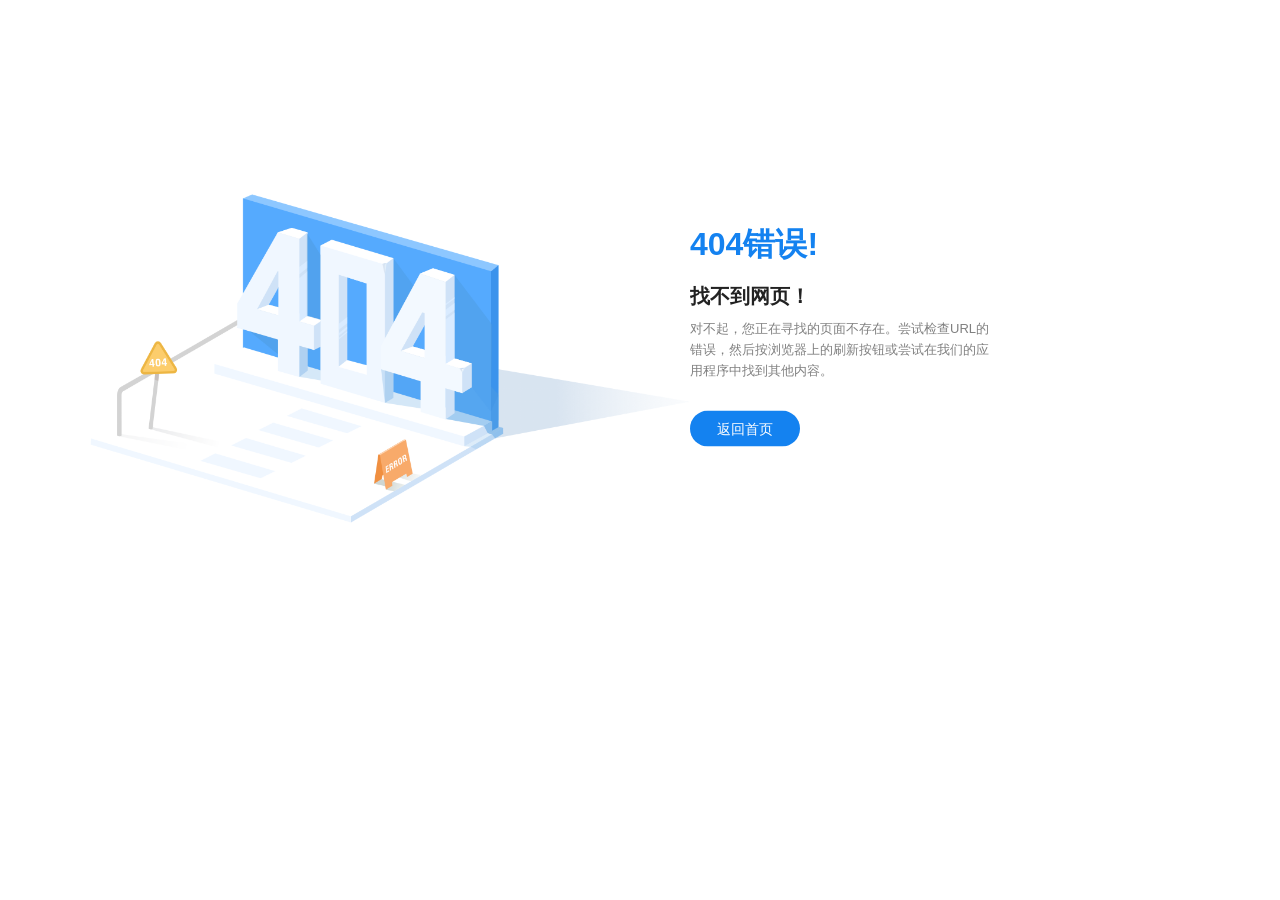
<file: index.html>
<!DOCTYPE html>
<html>

<head>
  <meta charset="utf-8">
  <meta http-equiv="X-UA-Compatible" content="IE=edge,chrome=1">
  <meta name="renderer" content="webkit">
  <meta name="viewport" content="width=device-width, initial-scale=1, maximum-scale=1, user-scalable=no">
  <link rel="icon" href="/favicon.ico">
  <title>王乐凡的个人主页</title>
  <!--[if lt IE 11]><script>window.location.href='/html/ie.html';</script><![endif]-->
  <style>
    html,
    body,
    #app {
      height: 100%;
      margin: 0px;
      padding: 0px;
    }

    .chromeframe {
      margin: 0.2em 0;
      background: #ccc;
      color: #000;
      padding: 0.2em 0;
    }

    #loader-wrapper {
      position: fixed;
      top: 0;
      left: 0;
      width: 100%;
      height: 100%;
      z-index: 999999;
    }

    #loader {
      display: block;
      position: relative;
      left: 50%;
      top: 50%;
      width: 150px;
      height: 150px;
      margin: -75px 0 0 -75px;
      border-radius: 50%;
      border: 3px solid transparent;
      border-top-color: #FFF;
      -webkit-animation: spin 2s linear infinite;
      -ms-animation: spin 2s linear infinite;
      -moz-animation: spin 2s linear infinite;
      -o-animation: spin 2s linear infinite;
      animation: spin 2s linear infinite;
      z-index: 1001;
    }

    #loader:before {
      content: "";
      position: absolute;
      top: 5px;
      left: 5px;
      right: 5px;
      bottom: 5px;
      border-radius: 50%;
      border: 3px solid transparent;
      border-top-color: #FFF;
      -webkit-animation: spin 3s linear infinite;
      -moz-animation: spin 3s linear infinite;
      -o-animation: spin 3s linear infinite;
      -ms-animation: spin 3s linear infinite;
      animation: spin 3s linear infinite;
    }

    #loader:after {
      content: "";
      position: absolute;
      top: 15px;
      left: 15px;
      right: 15px;
      bottom: 15px;
      border-radius: 50%;
      border: 3px solid transparent;
      border-top-color: #FFF;
      -moz-animation: spin 1.5s linear infinite;
      -o-animation: spin 1.5s linear infinite;
      -ms-animation: spin 1.5s linear infinite;
      -webkit-animation: spin 1.5s linear infinite;
      animation: spin 1.5s linear infinite;
    }


    @-webkit-keyframes spin {
      0% {
        -webkit-transform: rotate(0deg);
        -ms-transform: rotate(0deg);
        transform: rotate(0deg);
      }

      100% {
        -webkit-transform: rotate(360deg);
        -ms-transform: rotate(360deg);
        transform: rotate(360deg);
      }
    }

    @keyframes spin {
      0% {
        -webkit-transform: rotate(0deg);
        -ms-transform: rotate(0deg);
        transform: rotate(0deg);
      }

      100% {
        -webkit-transform: rotate(360deg);
        -ms-transform: rotate(360deg);
        transform: rotate(360deg);
      }
    }


    #loader-wrapper .loader-section {
      position: fixed;
      top: 0;
      width: 51%;
      height: 100%;
      background: #7171C6;
      z-index: 1000;
      -webkit-transform: translateX(0);
      -ms-transform: translateX(0);
      transform: translateX(0);
    }

    #loader-wrapper .loader-section.section-left {
      left: 0;
    }

    #loader-wrapper .loader-section.section-right {
      right: 0;
    }


    .loaded #loader-wrapper .loader-section.section-left {
      -webkit-transform: translateX(-100%);
      -ms-transform: translateX(-100%);
      transform: translateX(-100%);
      -webkit-transition: all 0.7s 0.3s cubic-bezier(0.645, 0.045, 0.355, 1.000);
      transition: all 0.7s 0.3s cubic-bezier(0.645, 0.045, 0.355, 1.000);
    }

    .loaded #loader-wrapper .loader-section.section-right {
      -webkit-transform: translateX(100%);
      -ms-transform: translateX(100%);
      transform: translateX(100%);
      -webkit-transition: all 0.7s 0.3s cubic-bezier(0.645, 0.045, 0.355, 1.000);
      transition: all 0.7s 0.3s cubic-bezier(0.645, 0.045, 0.355, 1.000);
    }

    .loaded #loader {
      opacity: 0;
      -webkit-transition: all 0.3s ease-out;
      transition: all 0.3s ease-out;
    }

    .loaded #loader-wrapper {
      visibility: hidden;
      -webkit-transform: translateY(-100%);
      -ms-transform: translateY(-100%);
      transform: translateY(-100%);
      -webkit-transition: all 0.3s 1s ease-out;
      transition: all 0.3s 1s ease-out;
    }

    .no-js #loader-wrapper {
      display: none;
    }

    .no-js h1 {
      color: #222222;
    }

    #loader-wrapper .load_title {
      font-family: 'Open Sans';
      color: #FFF;
      font-size: 19px;
      width: 100%;
      text-align: center;
      z-index: 9999999999999;
      position: absolute;
      top: 60%;
      opacity: 1;
      line-height: 30px;
    }

    #loader-wrapper .load_title span {
      font-weight: normal;
      font-style: italic;
      font-size: 13px;
      color: #FFF;
      opacity: 0.5;
    }
  </style>
  <script type="module" crossorigin src="/static/js/index-DxAtN0d8.js"></script>
  <link rel="stylesheet" crossorigin href="/static/css/index-4s3n3umA.css">
</head>

<body>
  <div id="app">
    <div id="loader-wrapper">
      <div id="loader"></div>
      <div class="loader-section section-left"></div>
      <div class="loader-section section-right"></div>
      <div class="load_title">正在加载系统资源，请耐心等待</div>
    </div>
  </div>
</body>

</html>
</file>
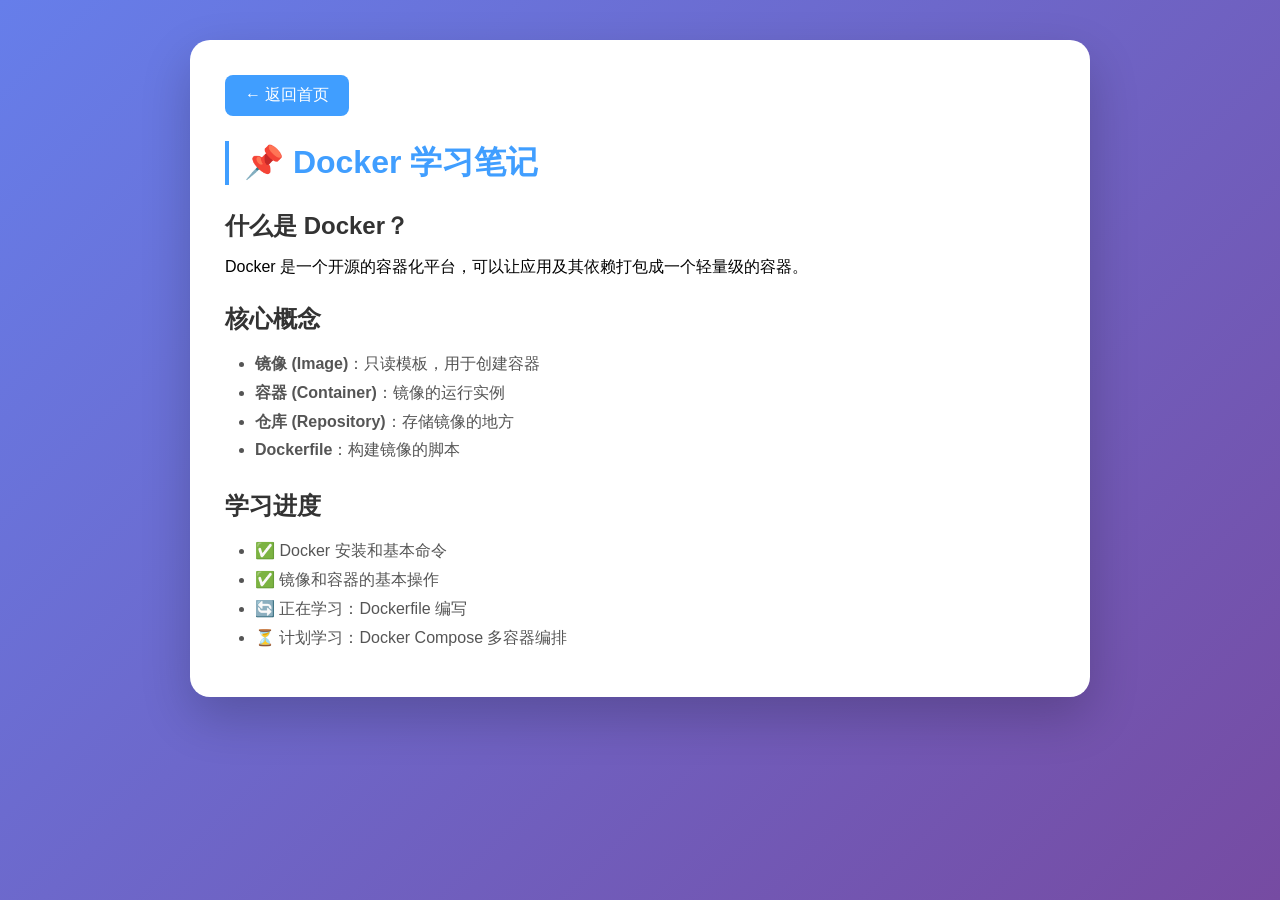
<file: note/docker.html>
<!DOCTYPE html>
<html lang="zh-CN">
<head>
    <meta charset="UTF-8">
    <title>Docker 笔记</title>
    <style>
        * { margin: 0; padding: 0; box-sizing: border-box; }
        body {
            background: linear-gradient(135deg, #667eea 0%, #764ba2 100%);
            min-height: 100vh;
            padding: 40px 20px;
            font-family: 'Segoe UI', Arial, sans-serif;
        }
        .container {
            max-width: 900px;
            margin: 0 auto;
            background: white;
            border-radius: 20px;
            padding: 35px;
            box-shadow: 0 20px 50px rgba(0,0,0,0.2);
        }
        .back-btn {
            display: inline-block;
            margin-bottom: 25px;
            padding: 10px 20px;
            background: #409eff;
            color: white;
            text-decoration: none;
            border-radius: 8px;
        }
        .back-btn:hover { background: #66b1ff; transform: translateX(-3px); }
        h1 { color: #409eff; margin-bottom: 20px; border-left: 4px solid #409eff; padding-left: 15px; }
        h2 { margin: 25px 0 15px 0; color: #333; }
        ul { margin: 10px 0 10px 30px; line-height: 1.8; color: #555; }

        body.dark {
            background: linear-gradient(135deg, #1a1a2e 0%, #16213e 100%);
        }
        body.dark .container {
            background: #2d2d3a;
        }
        body.dark h1 {
            color: #66b1ff;
            border-left-color: #66b1ff;
        }
        body.dark h2 {
            color: #e0e0e0;
        }
        body.dark ul, body.dark li {
            color: #c0c0c0;
        }
        body.dark .back-btn {
            background: #3a6ea5;
        }
        body.dark .back-btn:hover {
            background: #4d7db8;
        }
    </style>
</head>
<body>
    <div class="container">
        <a href="/index" class="back-btn">← 返回首页</a>
        <h1>📌 Docker 学习笔记</h1>
        
        <h2>什么是 Docker？</h2>
        <p>Docker 是一个开源的容器化平台，可以让应用及其依赖打包成一个轻量级的容器。</p>
        
        <h2>核心概念</h2>
        <ul>
            <li><strong>镜像 (Image)</strong>：只读模板，用于创建容器</li>
            <li><strong>容器 (Container)</strong>：镜像的运行实例</li>
            <li><strong>仓库 (Repository)</strong>：存储镜像的地方</li>
            <li><strong>Dockerfile</strong>：构建镜像的脚本</li>
        </ul>
        
        <h2>学习进度</h2>
        <ul>
            <li>✅ Docker 安装和基本命令</li>
            <li>✅ 镜像和容器的基本操作</li>
            <li>🔄 正在学习：Dockerfile 编写</li>
            <li>⏳ 计划学习：Docker Compose 多容器编排</li>
        </ul>
    </div>
    <script>
        const urlParams = new URLSearchParams(window.location.search)
        const theme = urlParams.get('theme')
        if (theme === 'dark') {
            document.body.classList.add('dark')
        }
    </script>
</body>
</html>
</file>
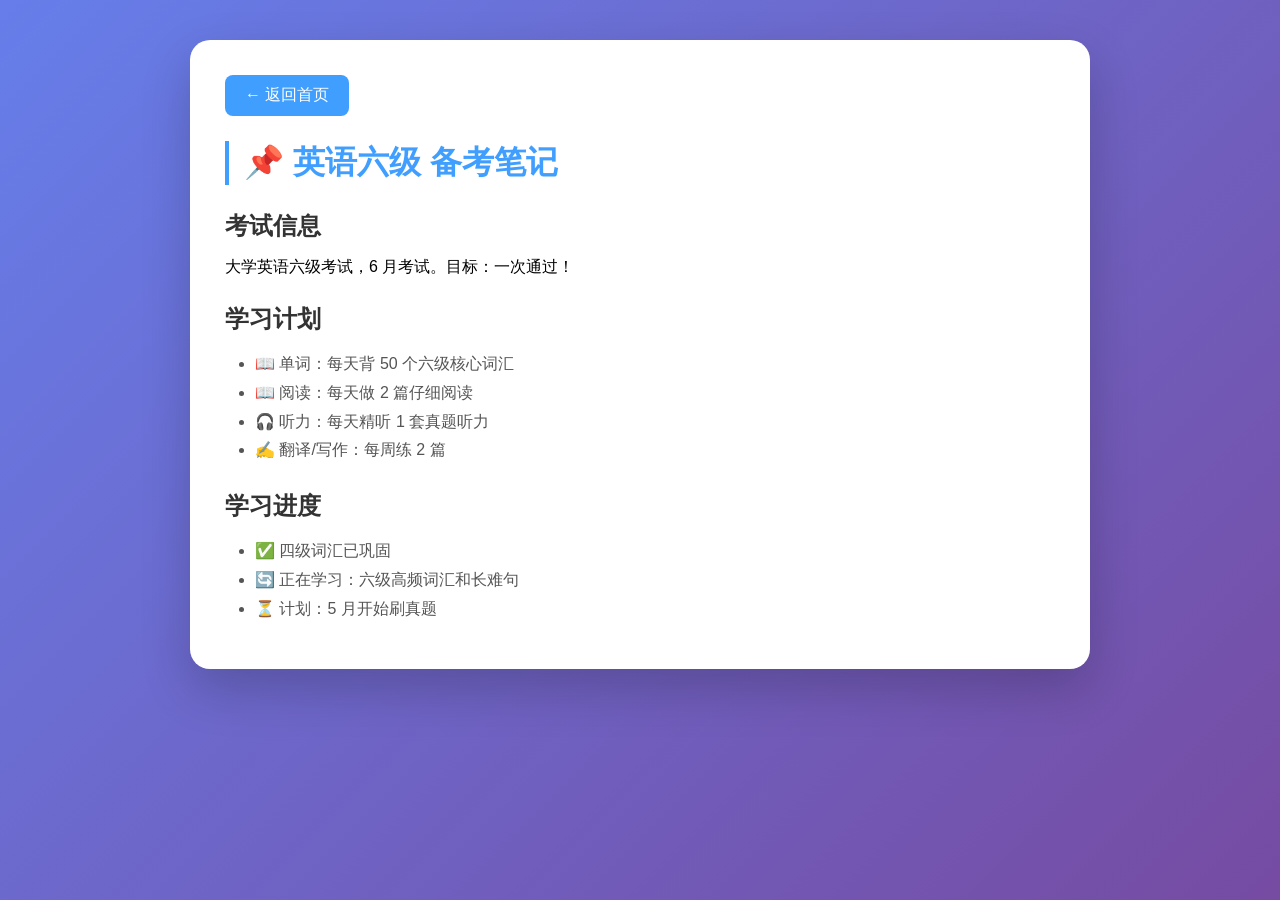
<file: note/english.html>
<!DOCTYPE html>
<html lang="zh-CN">
<head>
    <meta charset="UTF-8">
    <title>英语六级笔记</title>
    <style>
        * { margin: 0; padding: 0; box-sizing: border-box; }
        body {
            background: linear-gradient(135deg, #667eea 0%, #764ba2 100%);
            min-height: 100vh;
            padding: 40px 20px;
            font-family: 'Segoe UI', Arial, sans-serif;
        }
        .container {
            max-width: 900px;
            margin: 0 auto;
            background: white;
            border-radius: 20px;
            padding: 35px;
            box-shadow: 0 20px 50px rgba(0,0,0,0.2);
        }
        .back-btn {
            display: inline-block;
            margin-bottom: 25px;
            padding: 10px 20px;
            background: #409eff;
            color: white;
            text-decoration: none;
            border-radius: 8px;
        }
        .back-btn:hover { background: #66b1ff; transform: translateX(-3px); }
        h1 { color: #409eff; margin-bottom: 20px; border-left: 4px solid #409eff; padding-left: 15px; }
        h2 { margin: 25px 0 15px 0; color: #333; }
        ul { margin: 10px 0 10px 30px; line-height: 1.8; color: #555; }

        body.dark {
            background: linear-gradient(135deg, #1a1a2e 0%, #16213e 100%);
        }
        body.dark .container {
            background: #2d2d3a;
        }
        body.dark h1 {
            color: #66b1ff;
            border-left-color: #66b1ff;
        }
        body.dark h2 {
            color: #e0e0e0;
        }
        body.dark ul, body.dark li {
            color: #c0c0c0;
        }
        body.dark .back-btn {
            background: #3a6ea5;
        }
        body.dark .back-btn:hover {
            background: #4d7db8;
        }
    </style>
</head>
<body>
    <div class="container">
        <a href="/index" class="back-btn">← 返回首页</a>
        <h1>📌 英语六级 备考笔记</h1>
        
        <h2>考试信息</h2>
        <p>大学英语六级考试，6 月考试。目标：一次通过！</p>
        
        <h2>学习计划</h2>
        <ul>
            <li>📖 单词：每天背 50 个六级核心词汇</li>
            <li>📖 阅读：每天做 2 篇仔细阅读</li>
            <li>🎧 听力：每天精听 1 套真题听力</li>
            <li>✍️ 翻译/写作：每周练 2 篇</li>
        </ul>
        
        <h2>学习进度</h2>
        <ul>
            <li>✅ 四级词汇已巩固</li>
            <li>🔄 正在学习：六级高频词汇和长难句</li>
            <li>⏳ 计划：5 月开始刷真题</li>
        </ul>
    </div>
    <script>
        const urlParams = new URLSearchParams(window.location.search)
        const theme = urlParams.get('theme')
        if (theme === 'dark') {
            document.body.classList.add('dark')
        }
    </script>
</body>
</html>
</file>
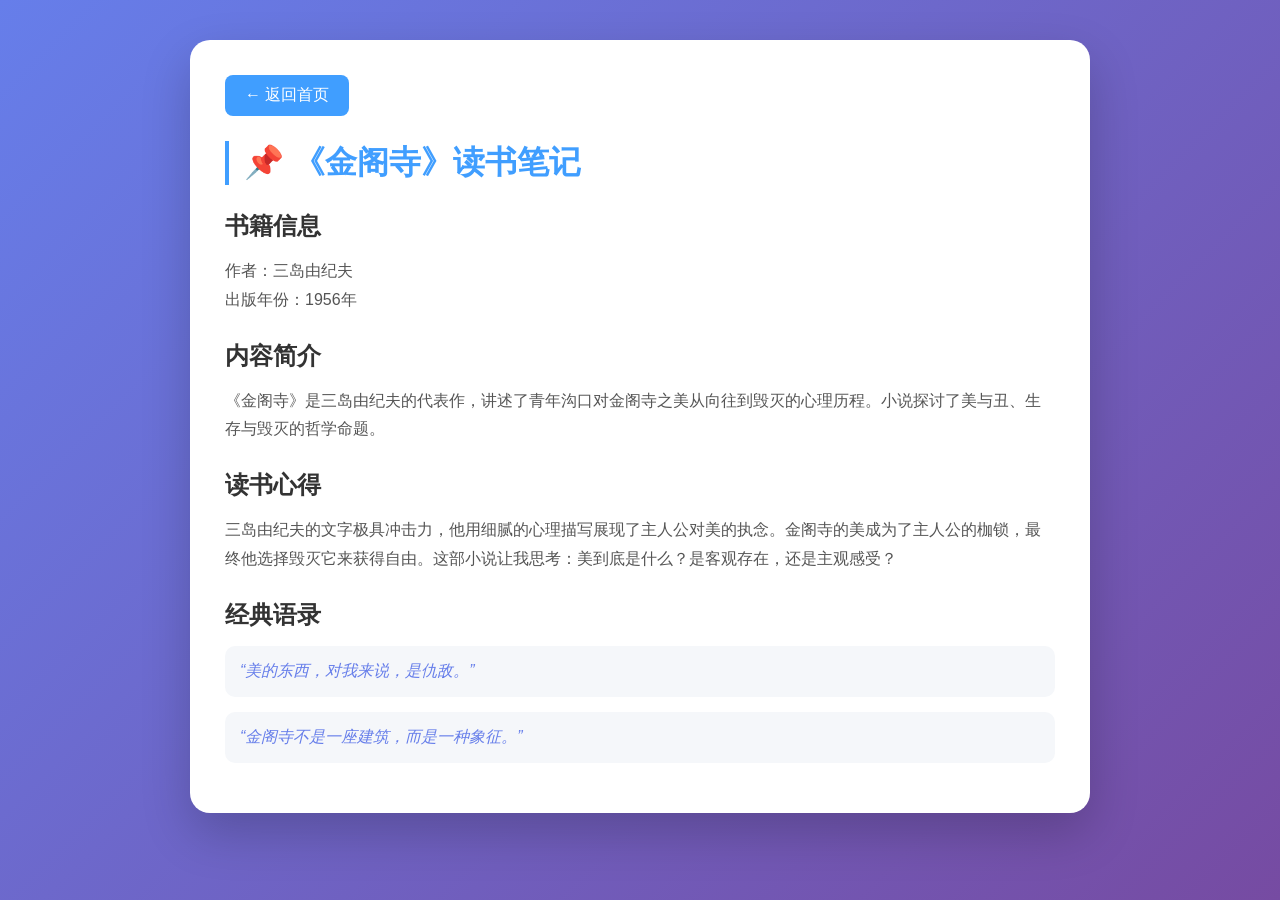
<file: note/jingeji.html>
<!DOCTYPE html>
<html lang="zh-CN">
<head>
    <meta charset="UTF-8">
    <title>金阁寺 读书笔记</title>
    <style>
        * { margin: 0; padding: 0; box-sizing: border-box; }
        body {
            background: linear-gradient(135deg, #667eea 0%, #764ba2 100%);
            min-height: 100vh;
            padding: 40px 20px;
            font-family: 'Segoe UI', Arial, sans-serif;
        }
        .container {
            max-width: 900px;
            margin: 0 auto;
            background: white;
            border-radius: 20px;
            padding: 35px;
            box-shadow: 0 20px 50px rgba(0,0,0,0.2);
        }
        .back-btn {
            display: inline-block;
            margin-bottom: 25px;
            padding: 10px 20px;
            background: #409eff;
            color: white;
            text-decoration: none;
            border-radius: 8px;
        }
        .back-btn:hover { background: #66b1ff; transform: translateX(-3px); }
        h1 { color: #409eff; margin-bottom: 20px; border-left: 4px solid #409eff; padding-left: 15px; }
        h2 { margin: 25px 0 15px 0; color: #333; }
        p { line-height: 1.8; color: #555; margin: 10px 0; }
        .quote { font-style: italic; color: #667eea; padding: 15px; background: #f5f7fa; border-radius: 10px; margin: 15px 0; }

        body.dark {
            background: linear-gradient(135deg, #1a1a2e 0%, #16213e 100%);
        }
        body.dark .container {
            background: #2d2d3a;
        }
        body.dark h1 {
            color: #66b1ff;
            border-left-color: #66b1ff;
        }
        body.dark h2 {
            color: #e0e0e0;
        }
        body.dark p, body.dark li {
            color: #c0c0c0;
        }
        body.dark .quote {
            background: #3a3a4a;
            color: #a0c4ff;
        }
        body.dark .back-btn {
            background: #3a6ea5;
        }
        body.dark .back-btn:hover {
            background: #4d7db8;
        }
    </style>
</head>
<body>
    <div class="container">
        <a href="/index" class="back-btn">← 返回首页</a>
        <h1>📌 《金阁寺》读书笔记</h1>
        
        <h2>书籍信息</h2>
        <p>作者：三岛由纪夫<br>出版年份：1956年</p>
        
        <h2>内容简介</h2>
        <p>《金阁寺》是三岛由纪夫的代表作，讲述了青年沟口对金阁寺之美从向往到毁灭的心理历程。小说探讨了美与丑、生存与毁灭的哲学命题。</p>
        
        <h2>读书心得</h2>
        <p>三岛由纪夫的文字极具冲击力，他用细腻的心理描写展现了主人公对美的执念。金阁寺的美成为了主人公的枷锁，最终他选择毁灭它来获得自由。这部小说让我思考：美到底是什么？是客观存在，还是主观感受？</p>
        
        <h2>经典语录</h2>
        <div class="quote">“美的东西，对我来说，是仇敌。”</div>
        <div class="quote">“金阁寺不是一座建筑，而是一种象征。”</div>
    </div>
    <script>
        const urlParams = new URLSearchParams(window.location.search)
        const theme = urlParams.get('theme')
        if (theme === 'dark') {
            document.body.classList.add('dark')
        }
    </script>
</body>
</html>
</file>
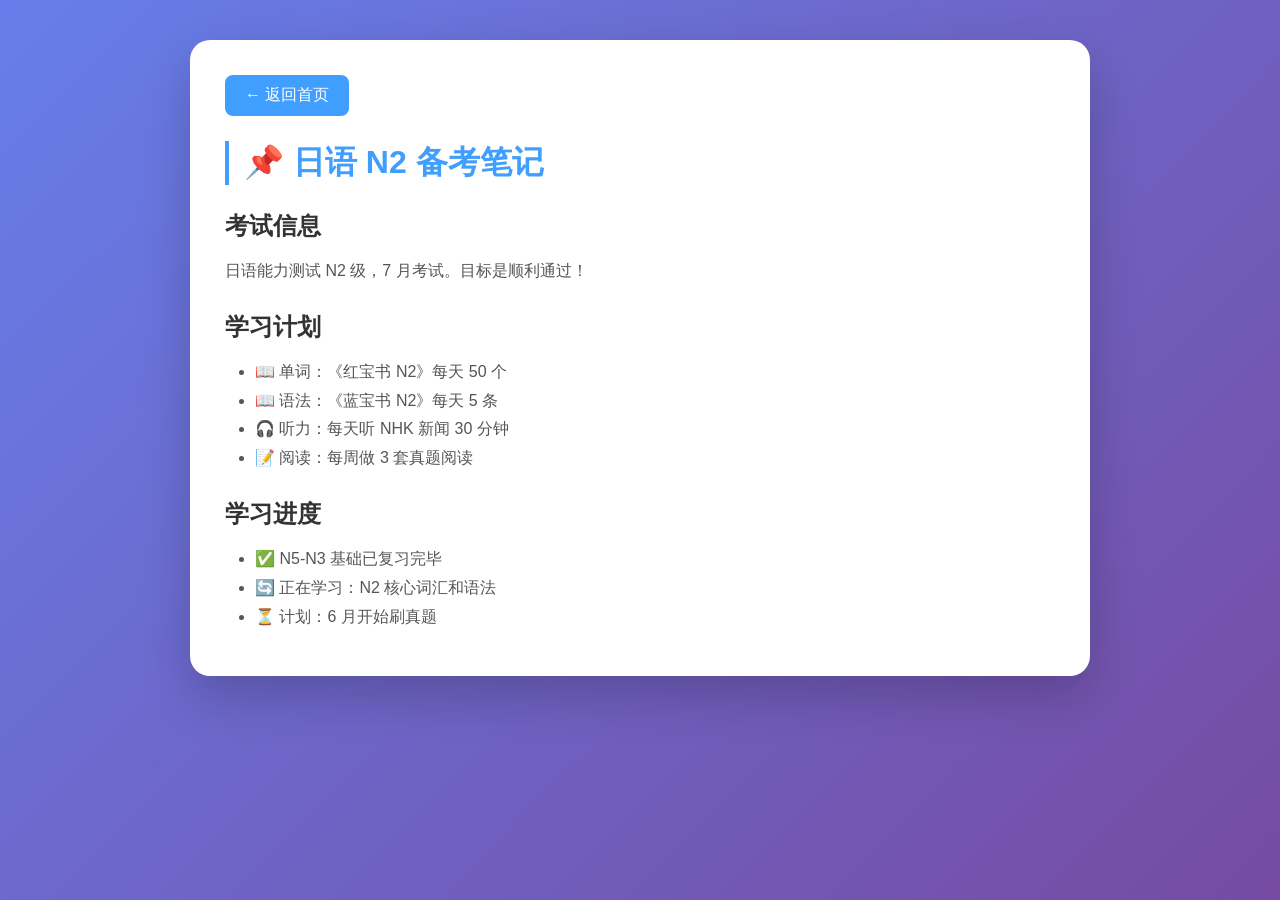
<file: note/n2.html>
<!DOCTYPE html>
<html lang="zh-CN">
<head>
    <meta charset="UTF-8">
    <title>日语 N2 笔记</title>
    <style>
        * { margin: 0; padding: 0; box-sizing: border-box; }
        body {
            background: linear-gradient(135deg, #667eea 0%, #764ba2 100%);
            min-height: 100vh;
            padding: 40px 20px;
            font-family: 'Segoe UI', Arial, sans-serif;
        }
        .container {
            max-width: 900px;
            margin: 0 auto;
            background: white;
            border-radius: 20px;
            padding: 35px;
            box-shadow: 0 20px 50px rgba(0,0,0,0.2);
        }
        .back-btn {
            display: inline-block;
            margin-bottom: 25px;
            padding: 10px 20px;
            background: #409eff;
            color: white;
            text-decoration: none;
            border-radius: 8px;
        }
        .back-btn:hover { background: #66b1ff; transform: translateX(-3px); }
        h1 { color: #409eff; margin-bottom: 20px; border-left: 4px solid #409eff; padding-left: 15px; }
        h2 { margin: 25px 0 15px 0; color: #333; }
        p { line-height: 1.8; color: #555; margin: 10px 0; }
        ul { margin: 10px 0 10px 30px; line-height: 1.8; color: #555; }

        body.dark {
            background: linear-gradient(135deg, #1a1a2e 0%, #16213e 100%);
        }
        body.dark .container {
            background: #2d2d3a;
        }
        body.dark h1 {
            color: #66b1ff;
            border-left-color: #66b1ff;
        }
        body.dark h2 {
            color: #e0e0e0;
        }
        body.dark p, body.dark ul, body.dark li {
            color: #c0c0c0;
        }
        body.dark .back-btn {
            background: #3a6ea5;
        }
        body.dark .back-btn:hover {
            background: #4d7db8;
        }
    </style>
</head>
<body>
    <div class="container">
        <a href="/index" class="back-btn">← 返回首页</a>
        <h1>📌 日语 N2 备考笔记</h1>
        
        <h2>考试信息</h2>
        <p>日语能力测试 N2 级，7 月考试。目标是顺利通过！</p>
        
        <h2>学习计划</h2>
        <ul>
            <li>📖 单词：《红宝书 N2》每天 50 个</li>
            <li>📖 语法：《蓝宝书 N2》每天 5 条</li>
            <li>🎧 听力：每天听 NHK 新闻 30 分钟</li>
            <li>📝 阅读：每周做 3 套真题阅读</li>
        </ul>
        
        <h2>学习进度</h2>
        <ul>
            <li>✅ N5-N3 基础已复习完毕</li>
            <li>🔄 正在学习：N2 核心词汇和语法</li>
            <li>⏳ 计划：6 月开始刷真题</li>
        </ul>
    </div>
    <script>
        const urlParams = new URLSearchParams(window.location.search)
        const theme = urlParams.get('theme')
        if (theme === 'dark') {
            document.body.classList.add('dark')
        }
    </script>
</body>
</html>
</file>
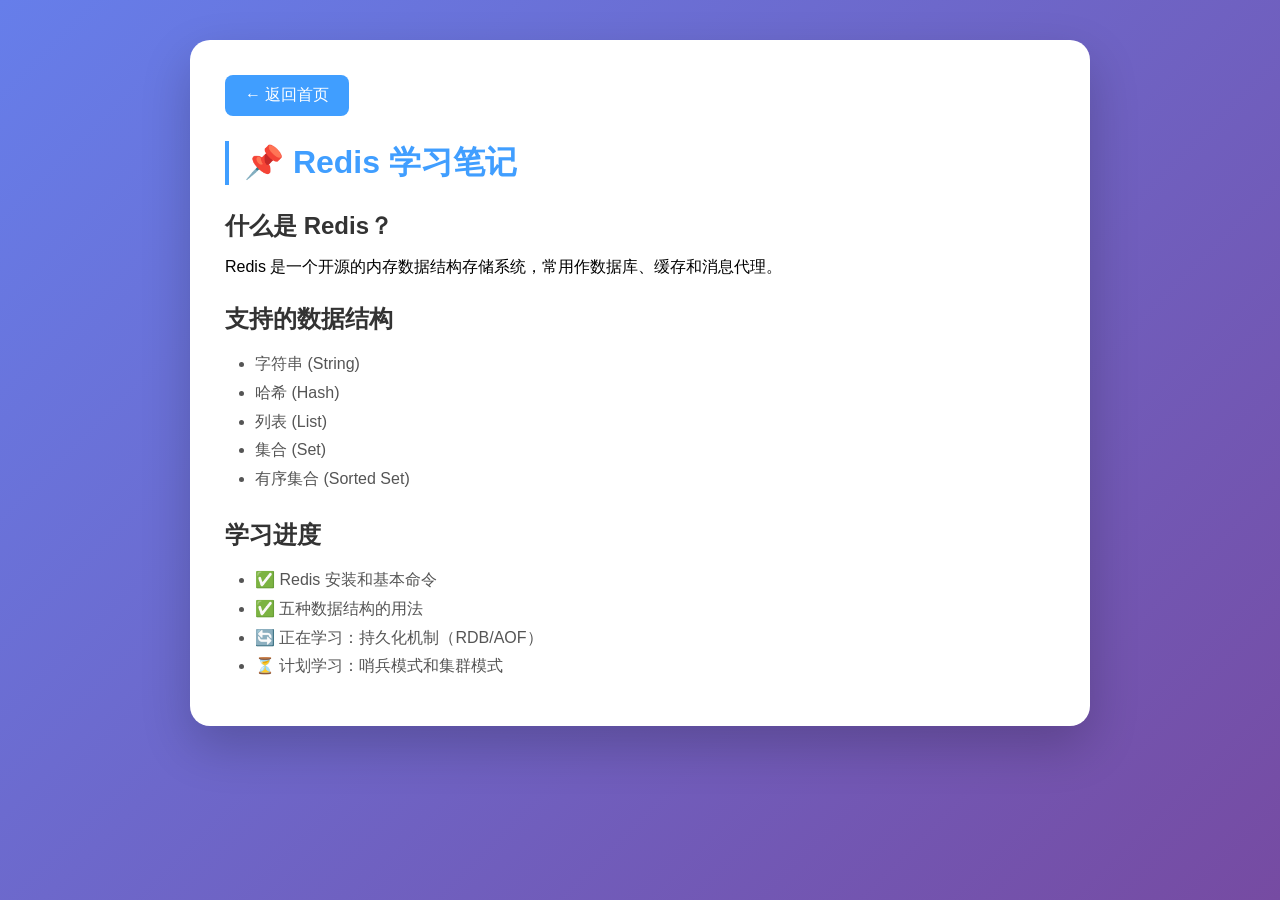
<file: note/redis.html>
<!DOCTYPE html>
<html lang="zh-CN">
<head>
    <meta charset="UTF-8">
    <title>Redis 笔记</title>
    <style>
        * { margin: 0; padding: 0; box-sizing: border-box; }
        body {
            background: linear-gradient(135deg, #667eea 0%, #764ba2 100%);
            min-height: 100vh;
            padding: 40px 20px;
            font-family: 'Segoe UI', Arial, sans-serif;
        }
        .container {
            max-width: 900px;
            margin: 0 auto;
            background: white;
            border-radius: 20px;
            padding: 35px;
            box-shadow: 0 20px 50px rgba(0,0,0,0.2);
        }
        .back-btn {
            display: inline-block;
            margin-bottom: 25px;
            padding: 10px 20px;
            background: #409eff;
            color: white;
            text-decoration: none;
            border-radius: 8px;
        }
        .back-btn:hover { background: #66b1ff; transform: translateX(-3px); }
        h1 { color: #409eff; margin-bottom: 20px; border-left: 4px solid #409eff; padding-left: 15px; }
        h2 { margin: 25px 0 15px 0; color: #333; }
        ul { margin: 10px 0 10px 30px; line-height: 1.8; color: #555; }

        body.dark {
            background: linear-gradient(135deg, #1a1a2e 0%, #16213e 100%);
        }
        body.dark .container {
            background: #2d2d3a;
        }
        body.dark h1 {
            color: #66b1ff;
            border-left-color: #66b1ff;
        }
        body.dark h2 {
            color: #e0e0e0;
        }
        body.dark ul, body.dark li {
            color: #c0c0c0;
        }
        body.dark .back-btn {
            background: #3a6ea5;
        }
        body.dark .back-btn:hover {
            background: #4d7db8;
        }
    </style>
</head>
<body>
    <div class="container">
        <a href="/index" class="back-btn">← 返回首页</a>
        <h1>📌 Redis 学习笔记</h1>
        
        <h2>什么是 Redis？</h2>
        <p>Redis 是一个开源的内存数据结构存储系统，常用作数据库、缓存和消息代理。</p>
        
        <h2>支持的数据结构</h2>
        <ul>
            <li>字符串 (String)</li>
            <li>哈希 (Hash)</li>
            <li>列表 (List)</li>
            <li>集合 (Set)</li>
            <li>有序集合 (Sorted Set)</li>
        </ul>
        
        <h2>学习进度</h2>
        <ul>
            <li>✅ Redis 安装和基本命令</li>
            <li>✅ 五种数据结构的用法</li>
            <li>🔄 正在学习：持久化机制（RDB/AOF）</li>
            <li>⏳ 计划学习：哨兵模式和集群模式</li>
        </ul>
    </div>
    <script>
        const urlParams = new URLSearchParams(window.location.search)
        const theme = urlParams.get('theme')
        if (theme === 'dark') {
            document.body.classList.add('dark')
        }
    </script>
</body>
</html>
</file>
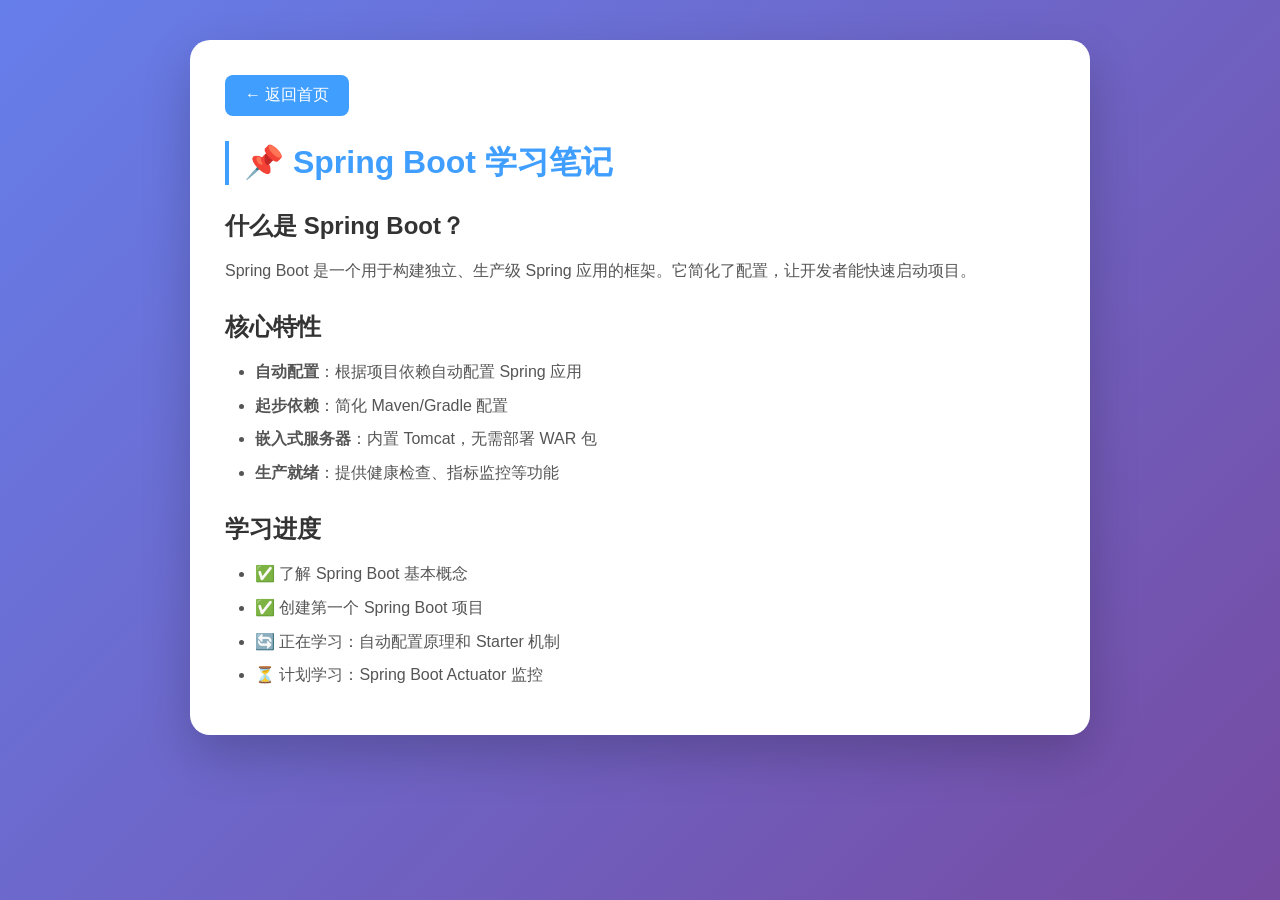
<file: note/springboot.html>
<!DOCTYPE html>
<html lang="zh-CN">
<head>
    <meta charset="UTF-8">
    <title>Spring Boot 笔记</title>
    <style>
        * { margin: 0; padding: 0; box-sizing: border-box; }
        body {
            background: linear-gradient(135deg, #667eea 0%, #764ba2 100%);
            min-height: 100vh;
            padding: 40px 20px;
            font-family: 'Segoe UI', Arial, sans-serif;
            transition: all 0.3s;
        }
        .container {
            max-width: 900px;
            margin: 0 auto;
            background: white;
            border-radius: 20px;
            padding: 35px;
            box-shadow: 0 20px 50px rgba(0,0,0,0.2);
            transition: all 0.3s;
        }
        .back-btn {
            display: inline-block;
            margin-bottom: 25px;
            padding: 10px 20px;
            background: #409eff;
            color: white;
            text-decoration: none;
            border-radius: 8px;
            transition: all 0.3s;
        }
        .back-btn:hover { background: #66b1ff; transform: translateX(-3px); }
        h1 { color: #409eff; margin-bottom: 20px; border-left: 4px solid #409eff; padding-left: 15px; }
        h2 { margin: 25px 0 15px 0; color: #333; }
        h3 { margin: 20px 0 10px 0; color: #667eea; }
        p { line-height: 1.8; color: #555; margin: 10px 0; }
        ul, ol { margin: 10px 0 10px 30px; line-height: 1.8; color: #555; }
        li { margin: 5px 0; }

        body.dark {
            background: linear-gradient(135deg, #1a1a2e 0%, #16213e 100%);
        }
        body.dark .container {
            background: #2d2d3a;
            box-shadow: 0 20px 50px rgba(0,0,0,0.4);
        }
        body.dark h1 {
            color: #66b1ff;
            border-left-color: #66b1ff;
        }
        body.dark h2 {
            color: #e0e0e0;
        }
        body.dark h3 {
            color: #a0c4ff;
        }
        body.dark p, body.dark ul, body.dark li {
            color: #c0c0c0;
        }
        body.dark .back-btn {
            background: #3a6ea5;
        }
        body.dark .back-btn:hover {
            background: #4d7db8;
        }
    </style>
</head>
<body>
    <div class="container">
        <a href="/index" class="back-btn">← 返回首页</a>
        <h1>📌 Spring Boot 学习笔记</h1>
        
        <h2>什么是 Spring Boot？</h2>
        <p>Spring Boot 是一个用于构建独立、生产级 Spring 应用的框架。它简化了配置，让开发者能快速启动项目。</p>
        
        <h2>核心特性</h2>
        <ul>
            <li><strong>自动配置</strong>：根据项目依赖自动配置 Spring 应用</li>
            <li><strong>起步依赖</strong>：简化 Maven/Gradle 配置</li>
            <li><strong>嵌入式服务器</strong>：内置 Tomcat，无需部署 WAR 包</li>
            <li><strong>生产就绪</strong>：提供健康检查、指标监控等功能</li>
        </ul>
        
        <h2>学习进度</h2>
        <ul>
            <li>✅ 了解 Spring Boot 基本概念</li>
            <li>✅ 创建第一个 Spring Boot 项目</li>
            <li>🔄 正在学习：自动配置原理和 Starter 机制</li>
            <li>⏳ 计划学习：Spring Boot Actuator 监控</li>
        </ul>
    </div>
    <script>
        const urlParams = new URLSearchParams(window.location.search)
        const theme = urlParams.get('theme')
        if (theme === 'dark') {
            document.body.classList.add('dark')
        }
    </script>
</body>
</html>
</file>
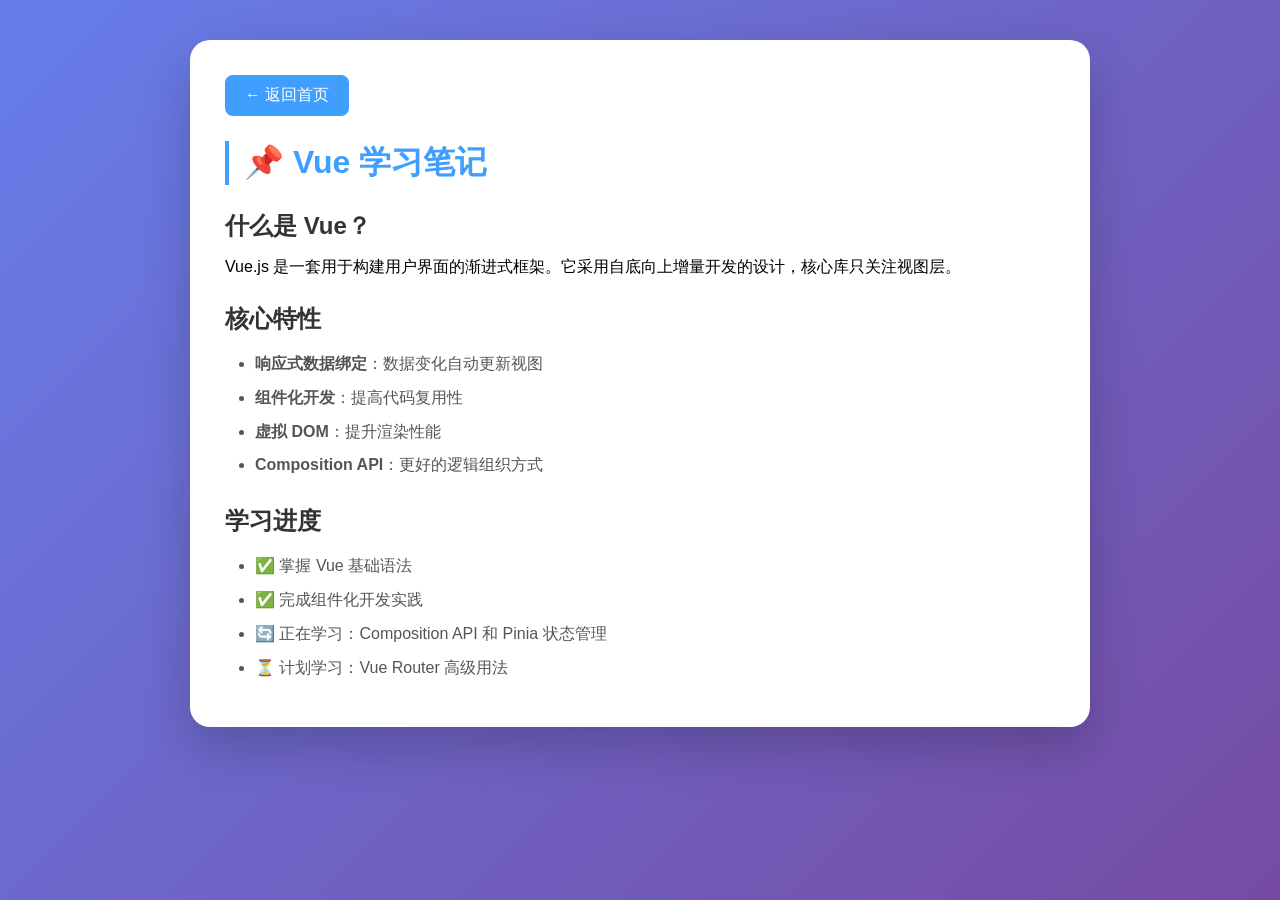
<file: note/vue.html>
<!DOCTYPE html>
<html lang="zh-CN">
<head>
    <meta charset="UTF-8">
    <title>Vue 笔记</title>
    <style>
        * { margin: 0; padding: 0; box-sizing: border-box; }
        body {
            background: linear-gradient(135deg, #667eea 0%, #764ba2 100%);
            min-height: 100vh;
            padding: 40px 20px;
            font-family: 'Segoe UI', Arial, sans-serif;
        }
        .container {
            max-width: 900px;
            margin: 0 auto;
            background: white;
            border-radius: 20px;
            padding: 35px;
            box-shadow: 0 20px 50px rgba(0,0,0,0.2);
        }
        .back-btn {
            display: inline-block;
            margin-bottom: 25px;
            padding: 10px 20px;
            background: #409eff;
            color: white;
            text-decoration: none;
            border-radius: 8px;
        }
        .back-btn:hover { background: #66b1ff; transform: translateX(-3px); }
        h1 { color: #409eff; margin-bottom: 20px; border-left: 4px solid #409eff; padding-left: 15px; }
        h2 { margin: 25px 0 15px 0; color: #333; }
        ul { margin: 10px 0 10px 30px; line-height: 1.8; color: #555; }
        li { margin: 5px 0; }

        body.dark {
            background: linear-gradient(135deg, #1a1a2e 0%, #16213e 100%);
        }
        body.dark .container {
            background: #2d2d3a;
        }
        body.dark h1 {
            color: #66b1ff;
            border-left-color: #66b1ff;
        }
        body.dark h2 {
            color: #e0e0e0;
        }
        body.dark ul, body.dark li {
            color: #c0c0c0;
        }
        body.dark .back-btn {
            background: #3a6ea5;
        }
        body.dark .back-btn:hover {
            background: #4d7db8;
        }
    </style>
</head>
<body>
    <div class="container">
        <a href="/index" class="back-btn">← 返回首页</a>
        <h1>📌 Vue 学习笔记</h1>
        
        <h2>什么是 Vue？</h2>
        <p>Vue.js 是一套用于构建用户界面的渐进式框架。它采用自底向上增量开发的设计，核心库只关注视图层。</p>
        
        <h2>核心特性</h2>
        <ul>
            <li><strong>响应式数据绑定</strong>：数据变化自动更新视图</li>
            <li><strong>组件化开发</strong>：提高代码复用性</li>
            <li><strong>虚拟 DOM</strong>：提升渲染性能</li>
            <li><strong>Composition API</strong>：更好的逻辑组织方式</li>
        </ul>
        
        <h2>学习进度</h2>
        <ul>
            <li>✅ 掌握 Vue 基础语法</li>
            <li>✅ 完成组件化开发实践</li>
            <li>🔄 正在学习：Composition API 和 Pinia 状态管理</li>
            <li>⏳ 计划学习：Vue Router 高级用法</li>
        </ul>
    </div>
    <script>
        const urlParams = new URLSearchParams(window.location.search)
        const theme = urlParams.get('theme')
        if (theme === 'dark') {
            document.body.classList.add('dark')
        }
    </script>
</body>
</html>
</file>
